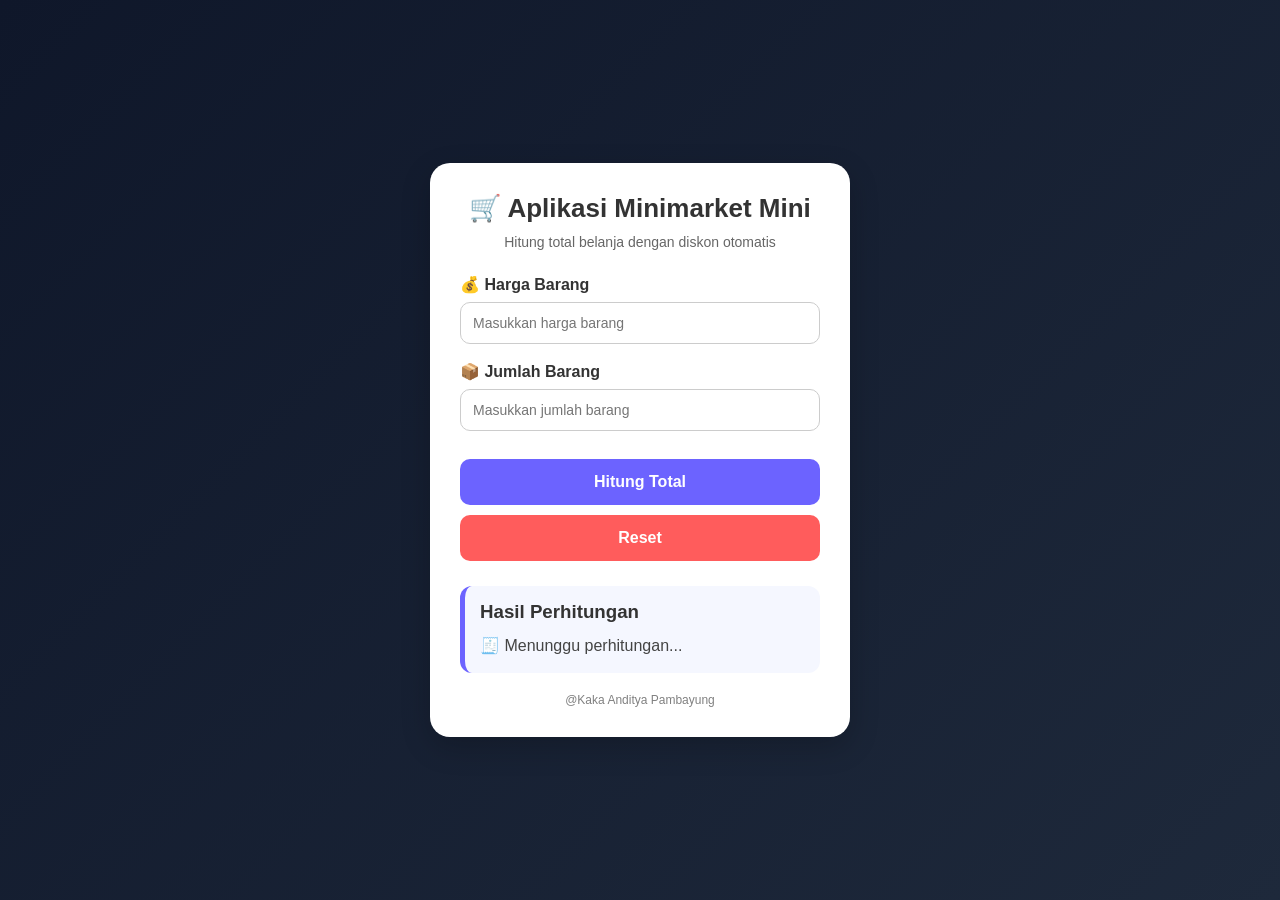
<file: index.html>
<!DOCTYPE html>
<html lang="id">
<head>
    <meta charset="UTF-8">
    <meta name="viewport" content="width=device-width, initial-scale=1.0">
    <title>Aplikasi Kasir Mini</title>
    <link rel="stylesheet" href="style.css">
</head>
<body>

    <div class="container">
        <h1>🛒 Aplikasi Minimarket Mini</h1>
        <p class="subtitle">Hitung total belanja dengan diskon otomatis</p>

        <div class="form-group">
            <label for="harga">💰 Harga Barang</label>
            <input type="number" id="harga" placeholder="Masukkan harga barang">
        </div>

        <div class="form-group">
            <label for="jumlah">📦 Jumlah Barang</label>
            <input type="number" id="jumlah" placeholder="Masukkan jumlah barang">
        </div>

        <button onclick="hitungBelanja()">Hitung Total</button>
        <button onclick="resetForm()" class="reset-btn">Reset</button>

        <div class="hasil-box" id="hasilBox">
            <h3>Hasil Perhitungan</h3>
            <p id="hasil">🧾 Menunggu perhitungan...</p>
        </div>

        <p class="footer">@Kaka Anditya Pambayung</p>
    </div>

    <script src="script.js"></script>

</body>
</html>
</file>
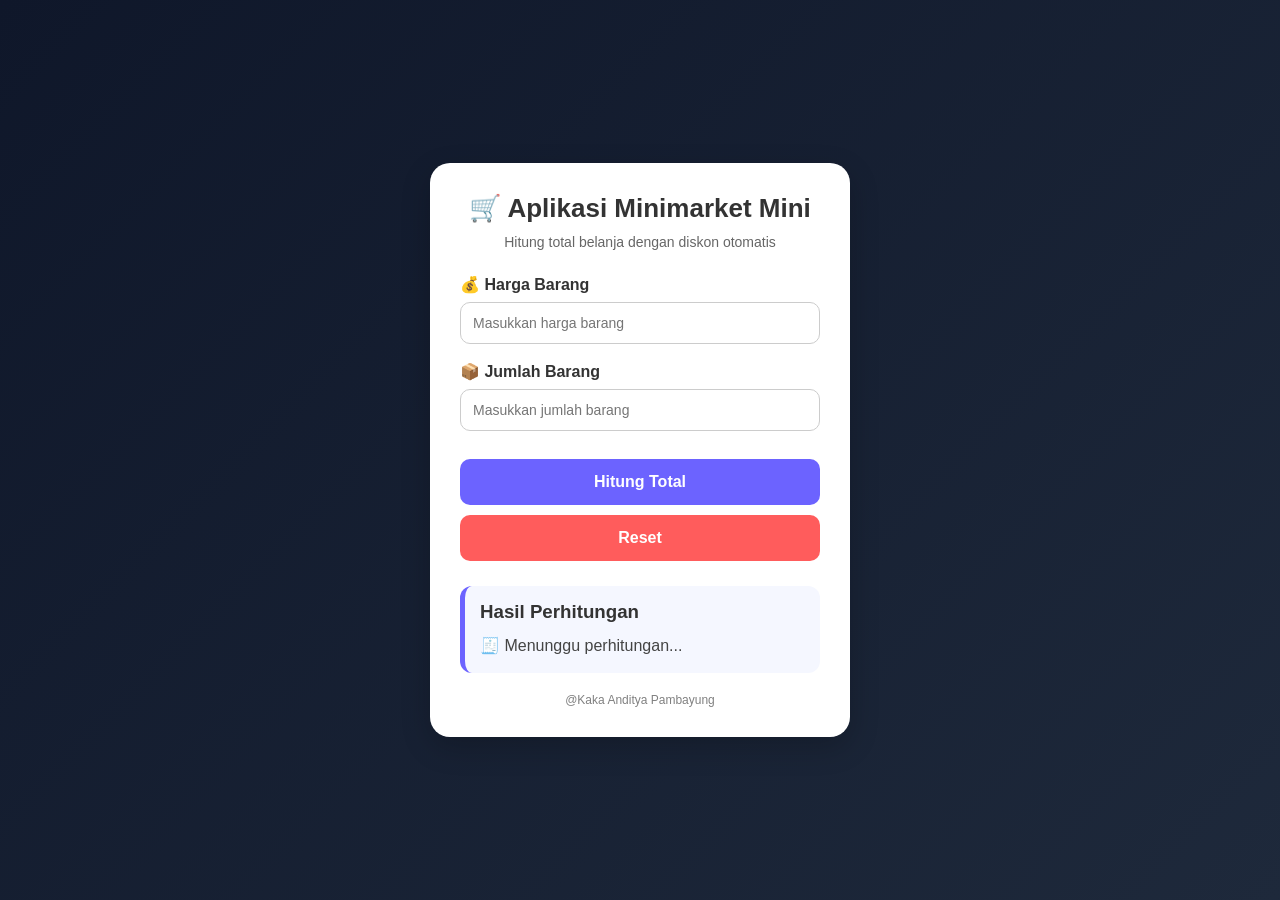
<file: Pertemuan 11 /index.html>
<!DOCTYPE html>
<html lang="id">
<head>
    <meta charset="UTF-8">
    <meta name="viewport" content="width=device-width, initial-scale=1.0">
    <title>Aplikasi Kasir Mini</title>
    <link rel="stylesheet" href="style.css">
</head>
<body>

    <div class="container">
        <h1>🛒 Aplikasi Minimarket Mini</h1>
        <p class="subtitle">Hitung total belanja dengan diskon otomatis</p>

        <div class="form-group">
            <label for="harga">💰 Harga Barang</label>
            <input type="number" id="harga" placeholder="Masukkan harga barang">
        </div>

        <div class="form-group">
            <label for="jumlah">📦 Jumlah Barang</label>
            <input type="number" id="jumlah" placeholder="Masukkan jumlah barang">
        </div>

        <button onclick="hitungBelanja()">Hitung Total</button>
        <button onclick="resetForm()" class="reset-btn">Reset</button>

        <div class="hasil-box" id="hasilBox">
            <h3>Hasil Perhitungan</h3>
            <p id="hasil">🧾 Menunggu perhitungan...</p>
        </div>

        <p class="footer">@Kaka Anditya Pambayung</p>
    </div>

    <script src="script.js"></script>

</body>
</html>
</file>
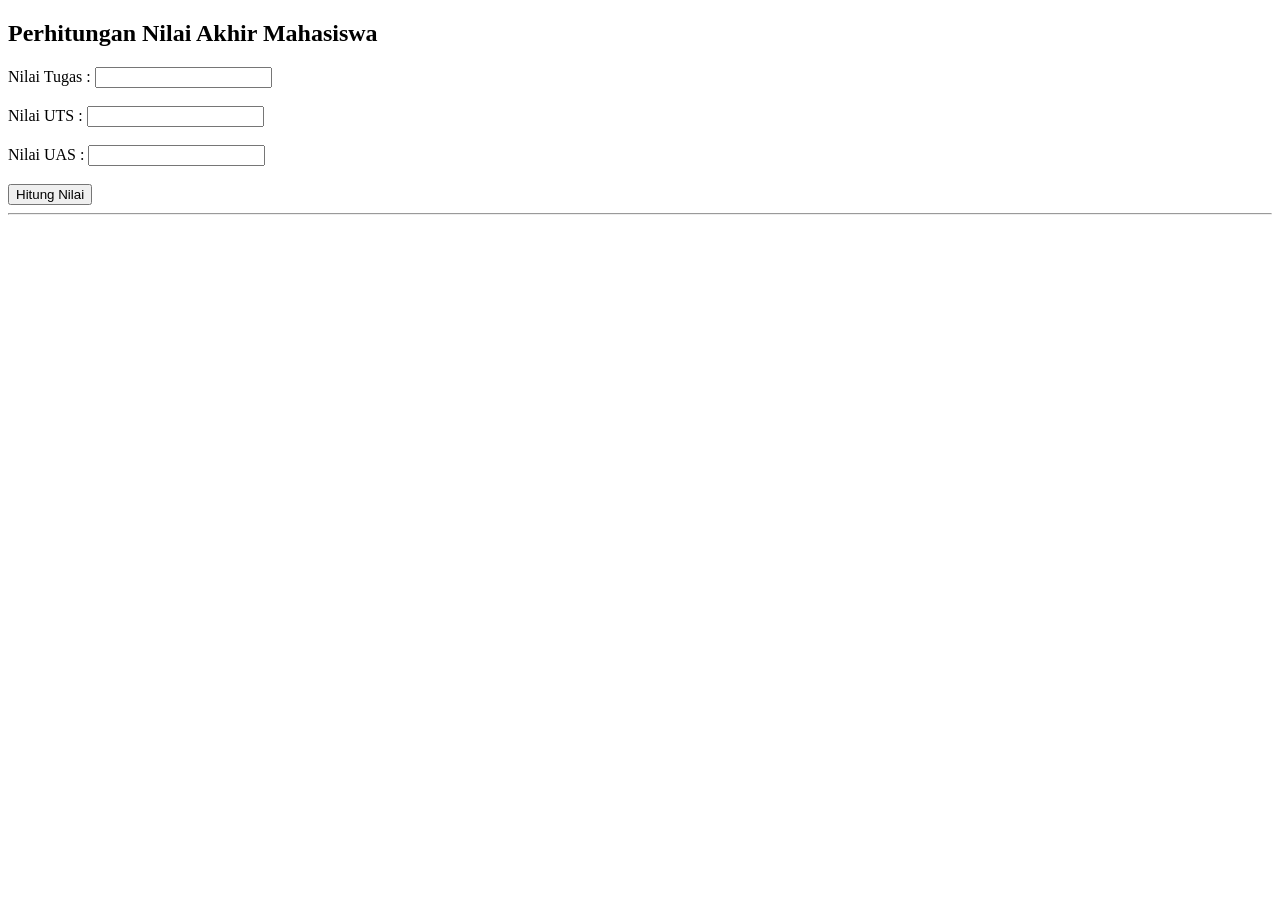
<file: Pertemuan 13/function.html>
<!DOCTYPE html>
<html lang="id">
<head>
    <meta charset="UTF-8">
    <title>Tugas No 2 - Function JavaScript</title>
</head>
<body>

    <h2>Perhitungan Nilai Akhir Mahasiswa</h2>

    <label>Nilai Tugas :</label>
    <input type="number" id="tugas"><br><br>

    <label>Nilai UTS :</label>
    <input type="number" id="uts"><br><br>

    <label>Nilai UAS :</label>
    <input type="number" id="uas"><br><br>

    <button onclick="prosesNilai()">Hitung Nilai</button>

    <hr>

    <p id="hasil"></p>

    <script>

        // Function tanpa parameter
        function tampilJudul() {
            console.log("Sistem Penilaian Mahasiswa");
        }

        // Function dengan parameter dan return value
        function hitungNilaiAkhir(tugas, uts, uas) {
            return (tugas * 0.30) + (uts * 0.30) + (uas * 0.40);
        }

        // Function dengan parameter dan return value
        function tentukanGrade(nilaiAkhir) {

            if (nilaiAkhir >= 85) {
                return "A";
            } else if (nilaiAkhir >= 75) {
                return "B";
            } else if (nilaiAkhir >= 65) {
                return "C";
            } else if (nilaiAkhir >= 50) {
                return "D";
            } else {
                return "E";
            }

        }

        function prosesNilai() {

            tampilJudul();

            let tugas = parseFloat(document.getElementById("tugas").value);
            let uts = parseFloat(document.getElementById("uts").value);
            let uas = parseFloat(document.getElementById("uas").value);

            if (
                isNaN(tugas) ||
                isNaN(uts) ||
                isNaN(uas)
            ) {
                document.getElementById("hasil").innerHTML =
                    "Semua nilai harus diisi!";
                return;
            }

            let nilaiAkhir =
                hitungNilaiAkhir(tugas, uts, uas);

            let grade =
                tentukanGrade(nilaiAkhir);

            document.getElementById("hasil").innerHTML =
                `
                Nilai Akhir : ${nilaiAkhir.toFixed(2)} <br>
                Grade : ${grade}
                `;
        }

    </script>

</body>
</html>
</file>
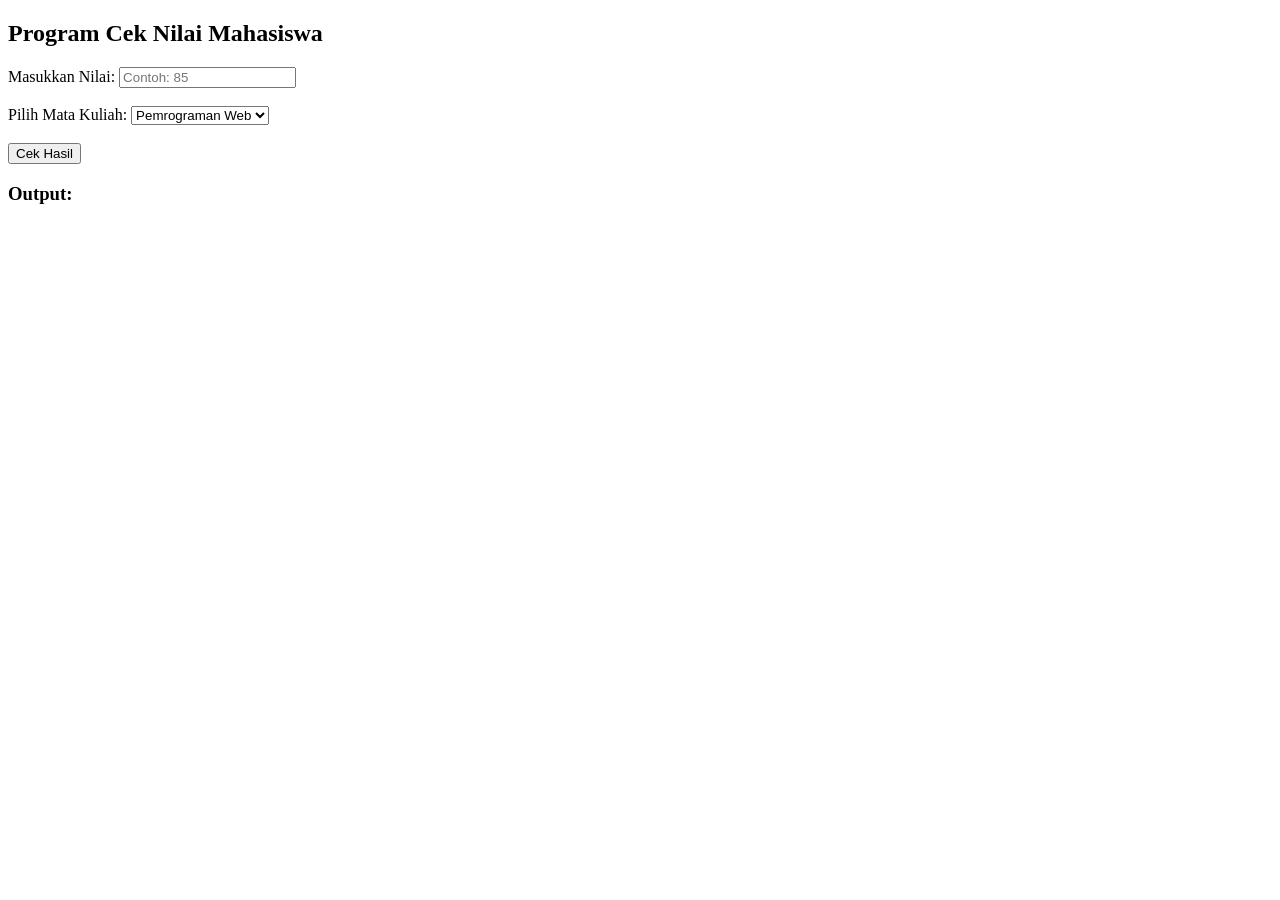
<file: Pertemuan 13/ifelseswitchcase.html>
<!DOCTYPE html>
<html lang="id">
<head>
  <meta charset="UTF-8">
  <meta name="viewport" content="width=device-width, initial-scale=1.0">
  <title>No 1 - If Else dan Switch Case</title>
</head>
<body>

  <h2>Program Cek Nilai Mahasiswa</h2>

  <label>Masukkan Nilai:</label>
  <input type="number" id="nilai" placeholder="Contoh: 85">

  <br><br>

  <label>Pilih Mata Kuliah:</label>
  <select id="matkul">
    <option value="web">Pemrograman Web</option>
    <option value="basisdata">Basis Data</option>
    <option value="jaringan">Jaringan Komputer</option>
  </select>

  <br><br>

  <button onclick="cekNilai()">Cek Hasil</button>

  <h3>Output:</h3>
  <p id="hasil"></p>

  <script>
    function cekNilai() {
      let nilai = parseInt(document.getElementById("nilai").value);
      let matkul = document.getElementById("matkul").value;
      let grade = "";
      let status = "";
      let namaMatkul = "";

      if (isNaN(nilai) || nilai < 0 || nilai > 100) {
        document.getElementById("hasil").innerHTML = "Nilai tidak valid. Masukkan nilai 0 sampai 100.";
        return;
      }

      if (nilai >= 85) {
        grade = "A";
        status = "Lulus dengan sangat baik";
      } else if (nilai >= 75) {
        grade = "B";
        status = "Lulus dengan baik";
      } else if (nilai >= 60) {
        grade = "C";
        status = "Lulus cukup";
      } else if (nilai >= 40) {
        grade = "D";
        status = "Tidak lulus";
      } else {
        grade = "E";
        status = "Tidak lulus dan harus mengulang";
      }

      switch (matkul) {
        case "web":
          namaMatkul = "Pemrograman Web";
          break;
        case "basisdata":
          namaMatkul = "Basis Data";
          break;
        case "jaringan":
          namaMatkul = "Jaringan Komputer";
          break;
        default:
          namaMatkul = "Mata kuliah tidak ditemukan";
      }

      document.getElementById("hasil").innerHTML =
        "Mata Kuliah: " + namaMatkul + "<br>" +
        "Nilai: " + nilai + "<br>" +
        "Grade: " + grade + "<br>" +
        "Status: " + status;
    }
  </script>

</body>
</html>
</file>
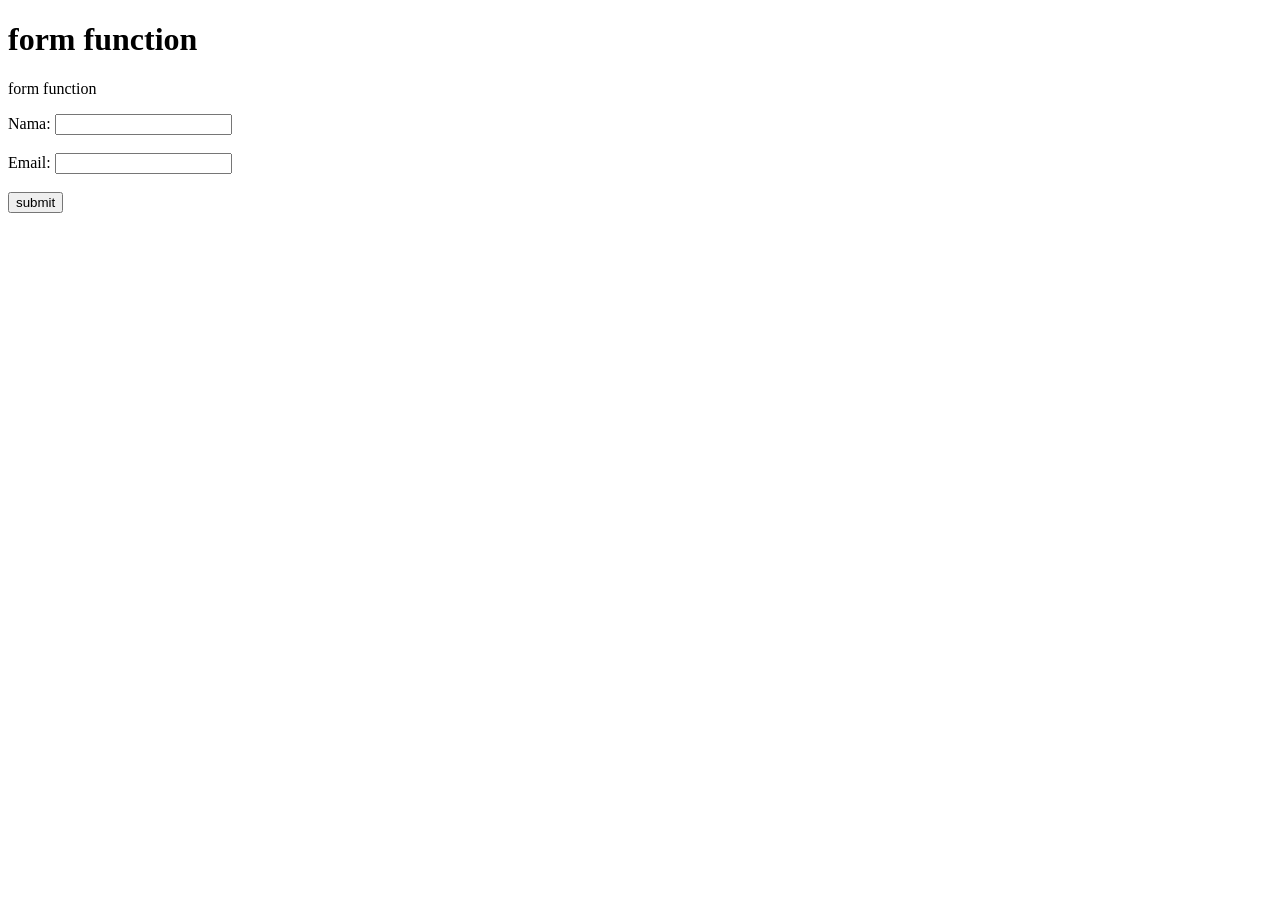
<file: Pertemuan 13/js_form_function.html>
<!DOCTYPE html>
<html lang="en">
<head>
    <meta charset="UTF-8">
    <meta name="viewport" content="width=device-width, initial-scale=1.0">
    <title>Document</title>
</head>
<body>
    <h1>form function</h1>
    <p>form function</p>
    <form>
        <label for="nama">Nama:</label>
        <input type="text" id="nama" name="nama"><br><br>
        <label for="email">Email:</label>
        <input type="email" id="email" name="email"><br><br>
        <input type="submit" onclick="validateForm();" value="submit">
    </form>
    <p id="result"></p>
    <script>
        function validateForm() {
            var nama = document.getElementById("nama").value;
            var email = doucment.getElementById("email").value;
            if (nama === "" || email === "") {
                document.getElementById("result").innerHTML = "Nama dan Email harus diisi!";
            } else {
                document.getElementById("result").innerHTML = "Form berhasil disubmit!";
            }
        }
    </script>
</body>
</html>
</file>
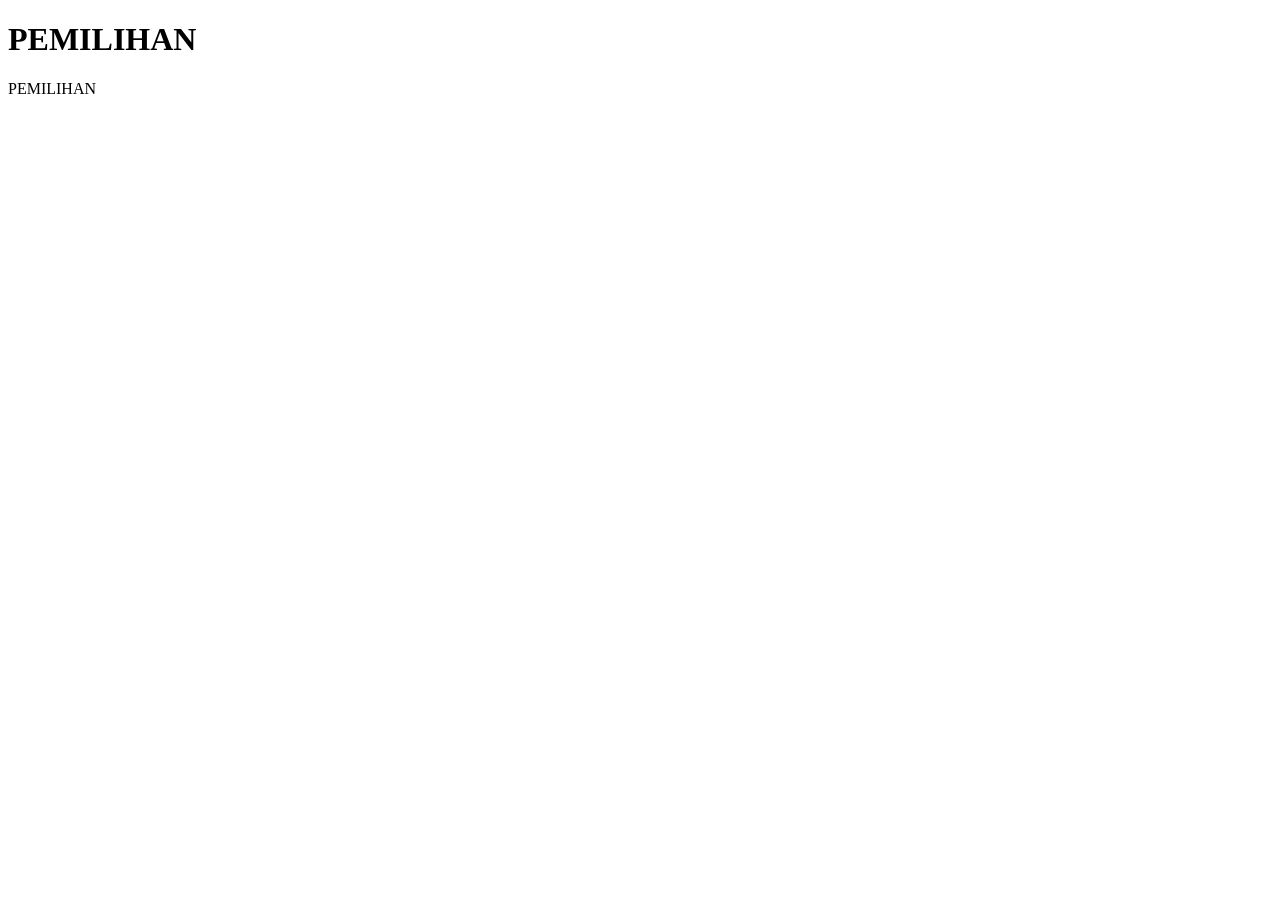
<file: Pertemuan 13/js_pemilihan.html>
<!DOCTYPE html>
<html lang="en">
<head>
    <meta charset="UTF-8">
    <meta name="viewport" content="width=device-width, initial-scale=1.0">
    <title>Document</title>
</head>
<body>
    <h1>PEMILIHAN</h1>
    <p>PEMILIHAN</p>
    <script>
        //contoh if saja
        var nilai = 80;
        if (nilai >= 75) {//kondisi benar
            console.log("LULUS");
        }

        //contoh if else
        var nilai = 60;
        if (nilai >= 75) {//kondisi benar
            console.log("LULUS");
        } else {//kondisi salah
            console.log("TIDAK LULUS");
        }

        //contoh nested if
        var nilai = 85;
        if (nilai >= 90) {//kondisi benar
            console.log("SANGAT MEMUASKAN");
        } else if (nilai >= 75) {//kondisi benar
            console.log("MEMUASKAN");
        } else {//kondisi salah
            console.log("TIDAK MEMUASKAN");
        }
    </script>
</body>
</html>
</file>
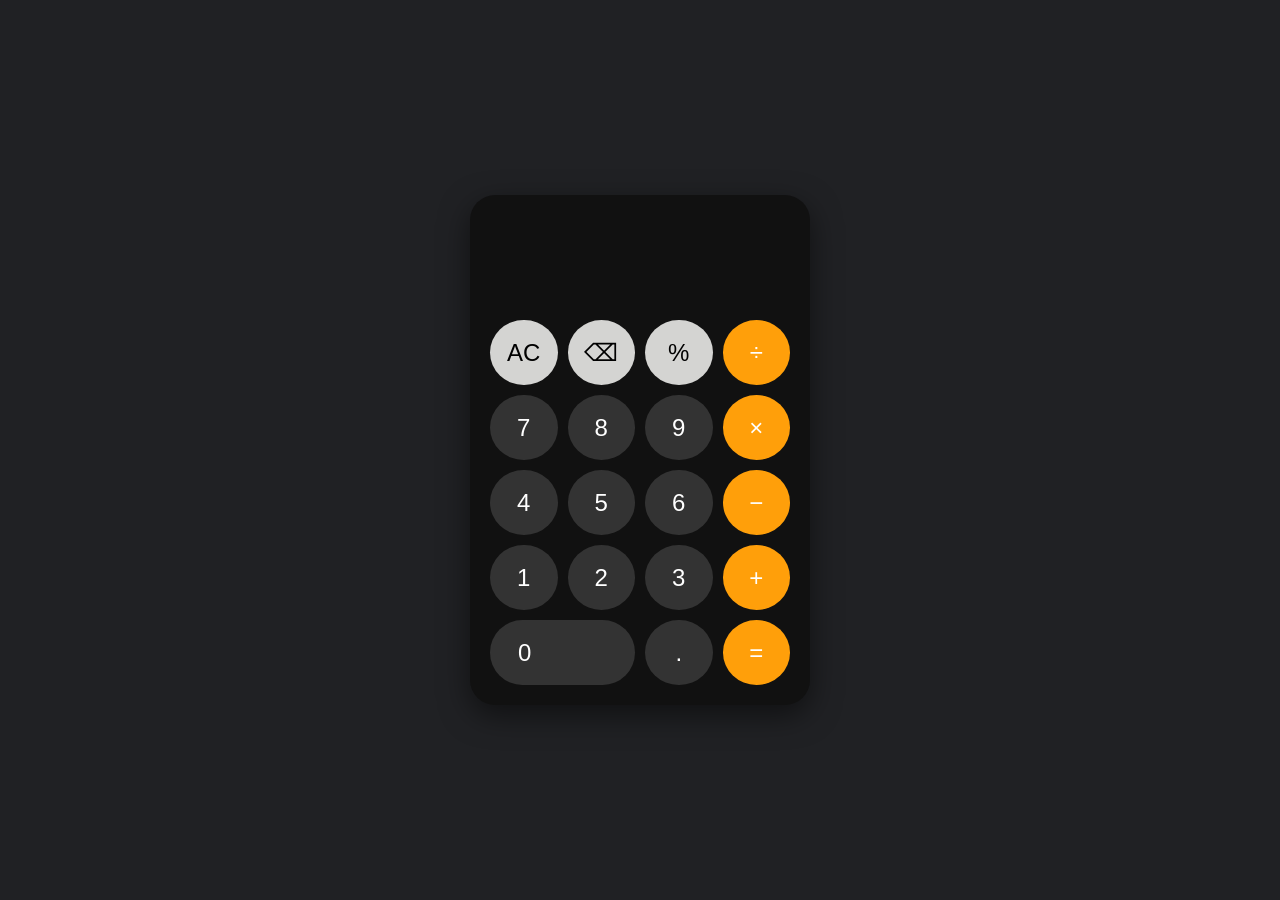
<file: Pertemuan 13/kalkulator.html>
<!DOCTYPE html>
<html lang="id">
<head>
<meta charset="UTF-8">
<meta name="viewport" content="width=device-width, initial-scale=1.0">
<title>Kalkulator JavaScript</title>

<style>
*{
    margin:0;
    padding:0;
    box-sizing:border-box;
    font-family:Arial,sans-serif;
}

body{
    min-height:100vh;
    display:flex;
    justify-content:center;
    align-items:center;
    background:#202124;
}

.calculator{
    width:340px;
    background:#111;
    padding:20px;
    border-radius:25px;
    box-shadow:0 10px 30px rgba(0,0,0,0.5);
}

#display{
    width:100%;
    height:90px;
    background:#111;
    border:none;
    color:white;
    text-align:right;
    font-size:42px;
    padding:10px;
    margin-bottom:15px;
    outline:none;
}

.buttons{
    display:grid;
    grid-template-columns:repeat(4,1fr);
    gap:10px;
}

button{
    height:65px;
    border:none;
    border-radius:50%;
    font-size:24px;
    cursor:pointer;
    background:#333;
    color:white;
    transition:0.2s;
}

button:hover{
    transform:scale(1.05);
}

.gray{
    background:#d4d4d2;
    color:black;
}

.orange{
    background:#ff9f0a;
}

.zero{
    grid-column:span 2;
    border-radius:35px;
    text-align:left;
    padding-left:28px;
}
</style>

</head>
<body>

<div class="calculator">

    <input type="text" id="display" disabled>

    <div class="buttons">

        <button class="gray" onclick="clearDisplay()">AC</button>
        <button class="gray" onclick="deleteLast()">⌫</button>
        <button class="gray" onclick="appendValue('%')">%</button>
        <button class="orange" onclick="appendValue('÷')">÷</button>

        <button onclick="appendValue('7')">7</button>
        <button onclick="appendValue('8')">8</button>
        <button onclick="appendValue('9')">9</button>
        <button class="orange" onclick="appendValue('×')">×</button>

        <button onclick="appendValue('4')">4</button>
        <button onclick="appendValue('5')">5</button>
        <button onclick="appendValue('6')">6</button>
        <button class="orange" onclick="appendValue('-')">−</button>

        <button onclick="appendValue('1')">1</button>
        <button onclick="appendValue('2')">2</button>
        <button onclick="appendValue('3')">3</button>
        <button class="orange" onclick="appendValue('+')">+</button>

        <button class="zero" onclick="appendValue('0')">0</button>
        <button onclick="appendValue('.')">.</button>
        <button class="orange" onclick="calculate()">=</button>

    </div>

</div>

<script>

const display = document.getElementById("display");

function formatNumber(num){
    if(num === "") return "";
    return num.replace(/\B(?=(\d{3})+(?!\d))/g,".");
}

function formatDisplay(){

    let value = display.value.replace(/\./g,"");

    let parts = value.split(/([+\-×÷%])/);

    let formatted = parts.map(part => {

        if(part === "") return part;

        if(!isNaN(part)){
            return formatNumber(part);
        }

        return part;

    });

    display.value = formatted.join("");
}

function appendValue(value){

    const operators = ["+","-","×","÷","%"];

    if(operators.includes(value)){
        display.value += value;
        return;
    }

    display.value += value;
    formatDisplay();
}

function clearDisplay(){
    display.value = "";
}

function deleteLast(){

    display.value = display.value.slice(0,-1);

    formatDisplay();
}

function calculate(){

    try{

        let expression = display.value
            .replace(/\./g,"")
            .replace(/×/g,"*")
            .replace(/÷/g,"/");

        let result = eval(expression);

        display.value = Number(result).toLocaleString("id-ID");

    }
    catch{

        display.value = "Error";

    }
}

</script>

</body>
</html>
</file>
<file: style.css>
* {
    margin: 0;
    padding: 0;
    box-sizing: border-box;
}

body {
    font-family: Arial, sans-serif;
    background: linear-gradient(135deg, #0f172a, #1e293b);
    min-height: 100vh;
    display: flex;
    justify-content: center;
    align-items: center;
}

.container {
    width: 420px;
    background: white;
    padding: 30px;
    border-radius: 20px;
    box-shadow: 0 10px 30px rgba(0,0,0,0.2);
}

h1 {
    text-align: center;
    color: #333;
    margin-bottom: 10px;
    font-size: 26px;
}

.subtitle {
    text-align: center;
    color: #666;
    margin-bottom: 25px;
    font-size: 14px;
}

.form-group {
    display: flex;
    flex-direction: column;
    margin-bottom: 18px;
}

label {
    font-weight: bold;
    margin-bottom: 8px;
    color: #333;
}

input {
    padding: 12px;
    border: 1px solid #ccc;
    border-radius: 10px;
    font-size: 14px;
    transition: 0.3s;
}

input:hover {
    transform: scale(1.02);
}

input:focus {
    outline: none;
    border-color: #6c63ff;
}

button {
    width: 100%;
    padding: 14px;
    background: #6c63ff;
    color: white;
    border: none;
    border-radius: 10px;
    font-size: 16px;
    font-weight: bold;
    cursor: pointer;
    margin-top: 10px;
    transition: 0.3s;
}

button:hover {
    background: #574fd6;
}

.reset-btn {
    background: #ff5c5c;
}

.reset-btn:hover {
    background: #e04848;
}

.hasil-box {
    margin-top: 25px;
    padding: 15px;
    background: #f5f7ff;
    border-radius: 12px;
    border-left: 5px solid #6c63ff;
    transition: 0.3s;
}

.hasil-box h3 {
    margin-bottom: 10px;
    color: #333;
}

#hasil {
    color: #444;
    line-height: 1.6;
}

.success {
    background: #e8fff0;
    border-left: 5px solid #28a745;
}

.footer {
    margin-top: 20px;
    text-align: center;
    font-size: 12px;
    color: gray;
}

/* Hapus tombol panah atas bawah di input number */
input[type="number"] {
    appearance: textfield;
    -moz-appearance: textfield;
}

/* Chrome, Edge, Safari */
input[type="number"]::-webkit-inner-spin-button,
input[type="number"]::-webkit-outer-spin-button {
    -webkit-appearance: none;
    margin: 0;
}
</file>
<file: Pertemuan 11 /style.css>
* {
    margin: 0;
    padding: 0;
    box-sizing: border-box;
}

body {
    font-family: Arial, sans-serif;
    background: linear-gradient(135deg, #0f172a, #1e293b);
    min-height: 100vh;
    display: flex;
    justify-content: center;
    align-items: center;
}

.container {
    width: 420px;
    background: white;
    padding: 30px;
    border-radius: 20px;
    box-shadow: 0 10px 30px rgba(0,0,0,0.2);
}

h1 {
    text-align: center;
    color: #333;
    margin-bottom: 10px;
    font-size: 26px;
}

.subtitle {
    text-align: center;
    color: #666;
    margin-bottom: 25px;
    font-size: 14px;
}

.form-group {
    display: flex;
    flex-direction: column;
    margin-bottom: 18px;
}

label {
    font-weight: bold;
    margin-bottom: 8px;
    color: #333;
}

input {
    padding: 12px;
    border: 1px solid #ccc;
    border-radius: 10px;
    font-size: 14px;
    transition: 0.3s;
}

input:hover {
    transform: scale(1.02);
}

input:focus {
    outline: none;
    border-color: #6c63ff;
}

button {
    width: 100%;
    padding: 14px;
    background: #6c63ff;
    color: white;
    border: none;
    border-radius: 10px;
    font-size: 16px;
    font-weight: bold;
    cursor: pointer;
    margin-top: 10px;
    transition: 0.3s;
}

button:hover {
    background: #574fd6;
}

.reset-btn {
    background: #ff5c5c;
}

.reset-btn:hover {
    background: #e04848;
}

.hasil-box {
    margin-top: 25px;
    padding: 15px;
    background: #f5f7ff;
    border-radius: 12px;
    border-left: 5px solid #6c63ff;
    transition: 0.3s;
}

.hasil-box h3 {
    margin-bottom: 10px;
    color: #333;
}

#hasil {
    color: #444;
    line-height: 1.6;
}

.success {
    background: #e8fff0;
    border-left: 5px solid #28a745;
}

.footer {
    margin-top: 20px;
    text-align: center;
    font-size: 12px;
    color: gray;
}

/* Hapus tombol panah atas bawah di input number */
input[type="number"] {
    appearance: textfield;
    -moz-appearance: textfield;
}

/* Chrome, Edge, Safari */
input[type="number"]::-webkit-inner-spin-button,
input[type="number"]::-webkit-outer-spin-button {
    -webkit-appearance: none;
    margin: 0;
}
</file>
